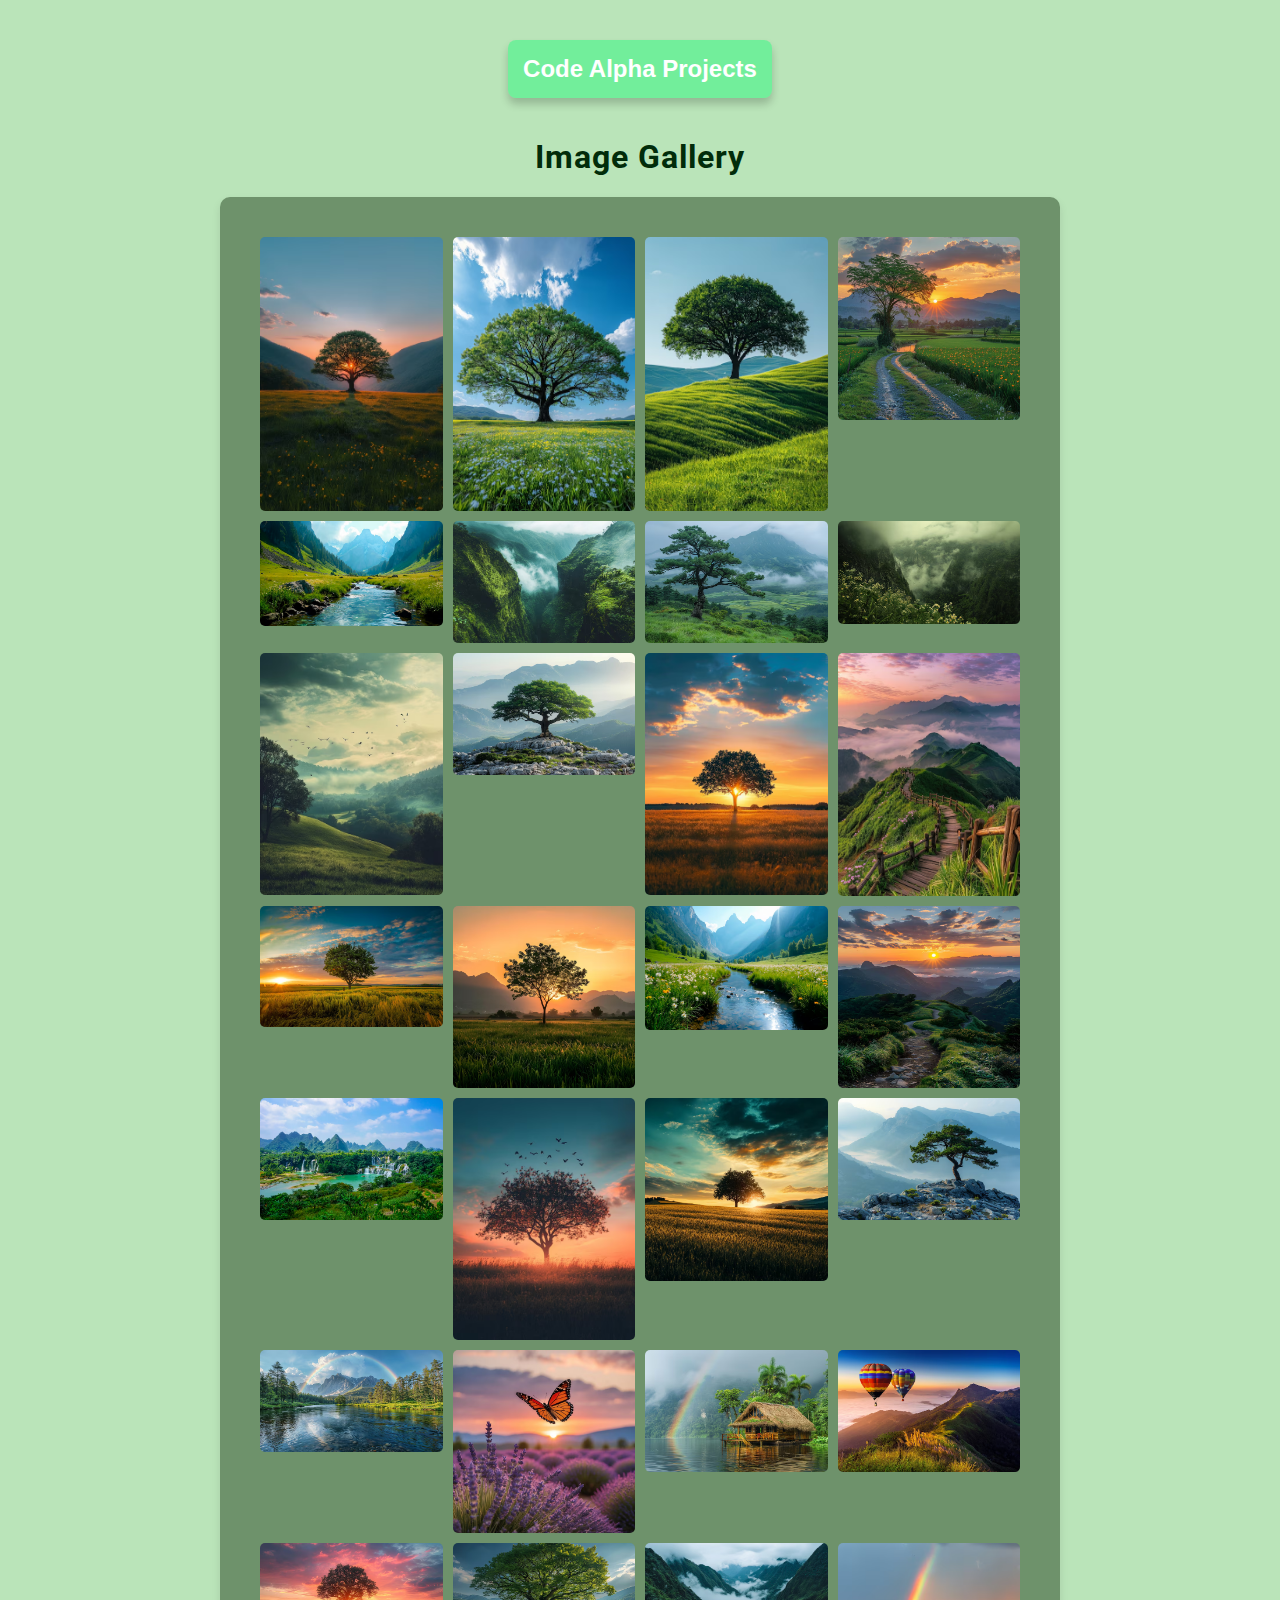
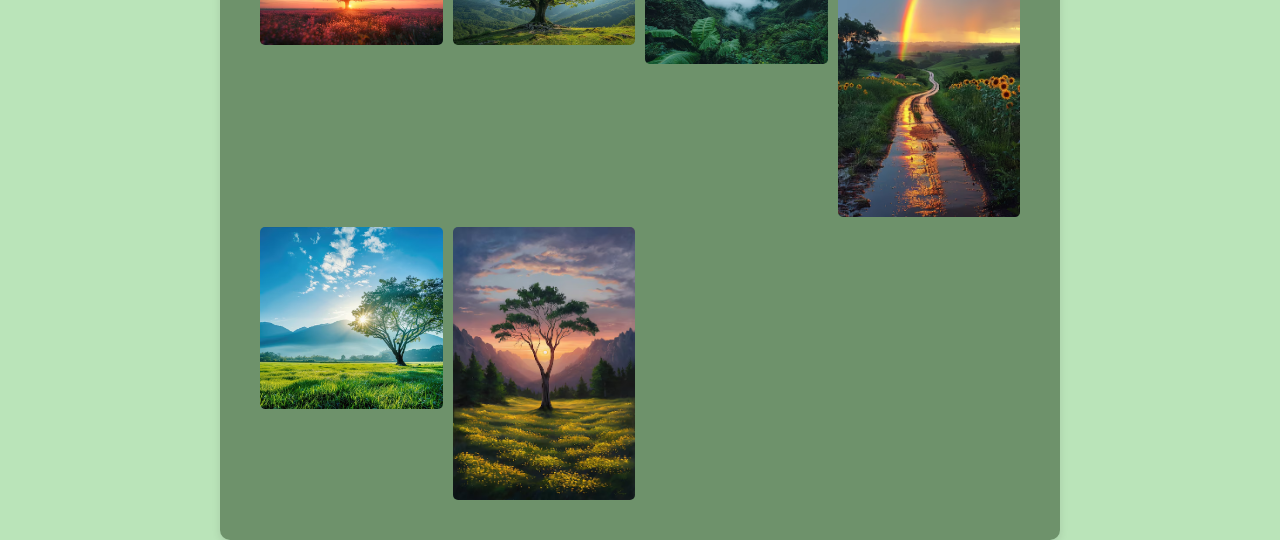
<file: codeAlphaProject1_image_gallery/index.html>
<!DOCTYPE html>
<html lang="en">
<head>
    <meta charset="UTF-8">
    <meta name="viewport" content="width=device-width, initial-scale=1.0">
    <title>Image Gallery</title>
    <link rel="stylesheet" href="style.css">
    <link rel="stylesheet" href="https://fonts.googleapis.com/css2?family=Roboto:wght@700&display=swap">

</head>
<body>
    <div class="title-bar-container">
    <h2>Code Alpha Projects</h2>
    </div>
    <h1>Image Gallery</h1>
    <div class="container">
     <div class="gallery">
        <img src="images/image1.jpg" alt="Image 1" onclick="openLightbox(); currentSlide(1)">
        <img src="images/image2.jpg" alt="Image 2" onclick="openLightbox(); currentSlide(2)">
        <img src="images/image3.jpg" alt="Image 3" onclick="openLightbox(); currentSlide(3)">
        <img src="images/image4.jpg" alt="Image 4" onclick="openLightbox(); currentSlide(4)">
        <img src="images/image5.jpg" alt="Image 5" onclick="openLightbox(); currentSlide(5)">
        <img src="images/image6.jpg" alt="Image 6" onclick="openLightbox(); currentSlide(6)">
        <img src="images/image7.jpg" alt="Image 7" onclick="openLightbox(); currentSlide(7)">
        <img src="images/image8.jpg" alt="Image 8" onclick="openLightbox(); currentSlide(8)">
        <img src="images/image9.jpg" alt="Image 9" onclick="openLightbox(); currentSlide(9)">
        <img src="images/image10.jpg" alt="Image 10" onclick="openLightbox(); currentSlide(10)">
        <img src="images/image11.jpg" alt="Image 11" onclick="openLightbox(); currentSlide(11)">
        <img src="images/image12.jpg" alt="Image 12" onclick="openLightbox(); currentSlide(12)">
        <img src="images/13.jpg" alt="Image 13" onclick="openLightbox(); currentSlide(13)">
        <img src="images/14.jpg" alt="Image 14" onclick="openLightbox(); currentSlide(14)">
        <img src="images/15.jpg" alt="Image 15" onclick="openLightbox(); currentSlide(15)">
        <img src="images/16.jpg" alt="Image 16" onclick="openLightbox(); currentSlide(16)">
        <img src="images/17.jpg" alt="Image 17" onclick="openLightbox(); currentSlide(17)">
        <img src="images/18.jpg" alt="Image 18" onclick="openLightbox(); currentSlide(18)">
        <img src="images/19.jpg" alt="Image 19" onclick="openLightbox(); currentSlide(19)">
        <img src="images/20.jpg" alt="Image 20" onclick="openLightbox(); currentSlide(20)">
        <img src="images/21.jpg" alt="Image 21" onclick="openLightbox(); currentSlide(21)">
        <img src="images/22.jpg" alt="Image 22" onclick="openLightbox(); currentSlide(22)">
        <img src="images/23.jpg" alt="Image 23" onclick="openLightbox(); currentSlide(23)">
        <img src="images/24.jpg" alt="Image 24" onclick="openLightbox(); currentSlide(24)">
        <img src="images/25.jpg" alt="Image 25" onclick="openLightbox(); currentSlide(25)">
        <img src="images/26.jpg" alt="Image 26" onclick="openLightbox(); currentSlide(26)">
        <img src="images/27.jpg" alt="Image 27" onclick="openLightbox(); currentSlide(27)">
        <img src="images/28.jpg" alt="Image 28" onclick="openLightbox(); currentSlide(28)">
        <img src="images/29.jpg" alt="Image 29" onclick="openLightbox(); currentSlide(29)">
        <img src="images/30.jpg" alt="Image 30" onclick="openLightbox(); currentSlide(30)">
     </div>
    </div>
    <!-- Lightbox -->
    <div id="lightbox" class="lightbox">
        <span class="close" onclick="closeLightbox()">&times;</span>
        <div class="lightbox-content">
            <img class="lightbox-slide" src="images/image1.jpg" alt="Image 1">
            <img class="lightbox-slide" src="images/image2.jpg" alt="Image 2">
            <img class="lightbox-slide" src="images/image3.jpg" alt="Image 3">
            <img class="lightbox-slide" src="images/image4.jpg" alt="Image 4">
            <img class="lightbox-slide" src="images/image5.jpg" alt="Image 5">
            <img class="lightbox-slide" src="images/image6.jpg" alt="Image 6">
            <img class="lightbox-slide" src="images/image7.jpg" alt="Image 7">
            <img class="lightbox-slide" src="images/image8.jpg" alt="Image 8">
            <img class="lightbox-slide" src="images/image9.jpg" alt="Image 9">
            <img class="lightbox-slide" src="images/image10.jpg" alt="Image 10">
            <img class="lightbox-slide" src="images/image11.jpg" alt="Image 11">
            <img class="lightbox-slide" src="images/image12.jpg" alt="Image 12">
            <img class="lightbox-slide" src="images/13.jpg" alt="Image 13">
            <img class="lightbox-slide" src="images/14.jpg" alt="Image 14">
            <img class="lightbox-slide" src="images/15.jpg" alt="Image 15">
            <img class="lightbox-slide" src="images/16.jpg" alt="Image 16">
            <img class="lightbox-slide" src="images/17.jpg" alt="Image 17">
            <img class="lightbox-slide" src="images/18.jpg" alt="Image 18">
            <img class="lightbox-slide" src="images/19.jpg" alt="Image 19">
            <img class="lightbox-slide" src="images/20.jpg" alt="Image 20">
            <img class="lightbox-slide" src="images/21.jpg" alt="Image 21">
            <img class="lightbox-slide" src="images/22.jpg" alt="Image 22">
            <img class="lightbox-slide" src="images/23.jpg" alt="Image 23">
            <img class="lightbox-slide" src="images/24.jpg" alt="Image 24">
            <img class="lightbox-slide" src="images/25.jpg" alt="Image 25">
            <img class="lightbox-slide" src="images/26.jpg" alt="Image 26">
            <img class="lightbox-slide" src="images/27.jpg" alt="Image 27">
            <img class="lightbox-slide" src="images/28.jpg" alt="Image 28">
            <img class="lightbox-slide" src="images/29.jpg" alt="Image 29">
            <img class="lightbox-slide" src="images/30.jpg" alt="Image 30">

            <a class="prev" onclick="changeSlide(-1)">&#10094;</a>
            <a class="next" onclick="changeSlide(1)">&#10095;</a>
        </div>
    </div>

    <script src="script.js"></script>
</body>
</html>
</file>
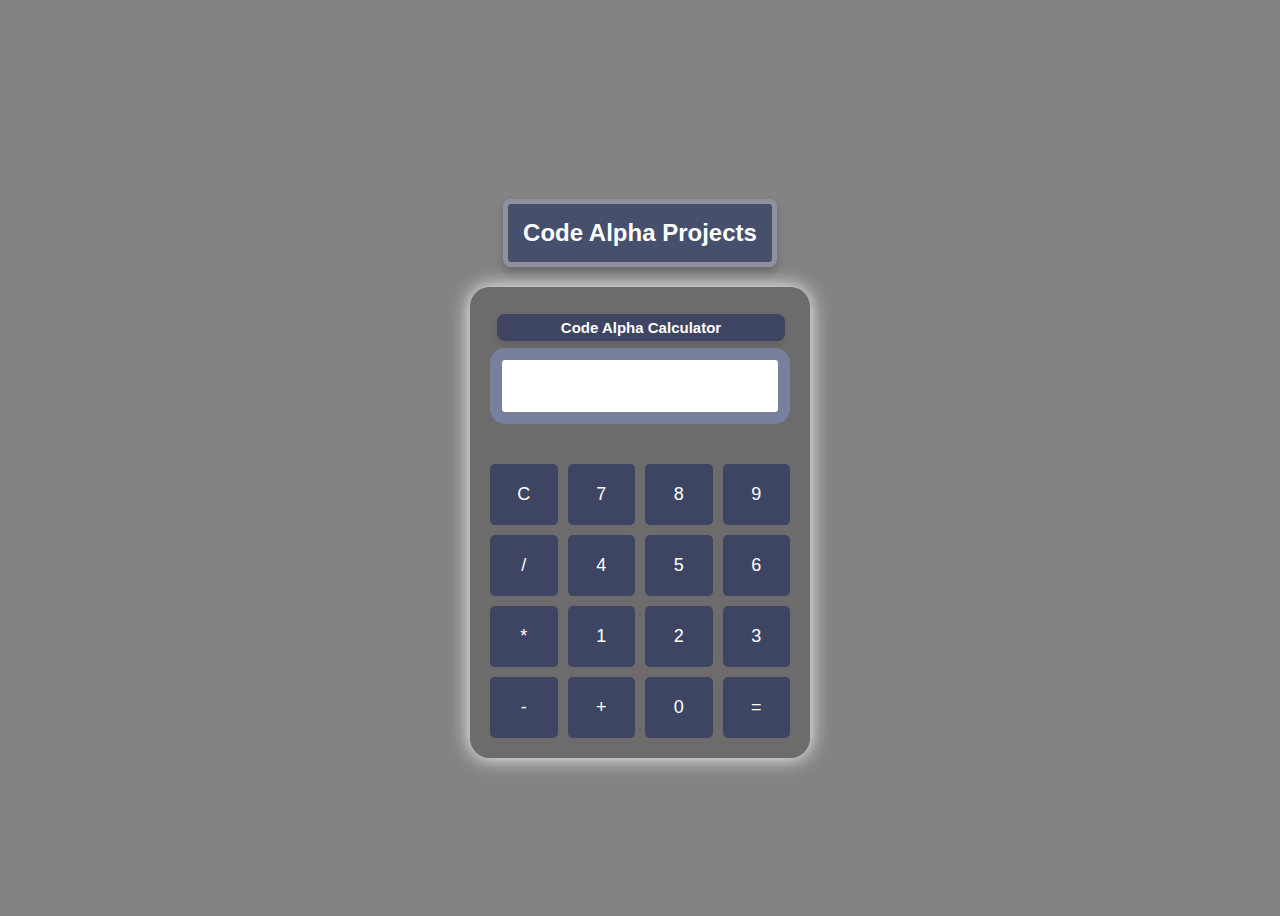
<file: codeAlphaProject2_Calculator/index.html>
<!DOCTYPE html>
<html lang="en">
<head>
    <meta charset="UTF-8">
    <meta name="viewport" content="width=device-width, initial-scale=1.0">
    <link rel="stylesheet" href="styles.css">
    <title>Simple Calculator</title>
</head>
<body>
    <div class="title-bar-container">
        <h2>Code Alpha Projects</h2>
    </div>
    <div class="calculator">
        <div class="title-container">
            <h3>Code Alpha Calculator</h3>
        </div>
        <input type="text" id="display" disabled>
        <div class="buttons">
            <button onclick="clearDisplay()">C</button>
            <button onclick="appendToDisplay('7')">7</button>
            <button onclick="appendToDisplay('8')">8</button>
            <button onclick="appendToDisplay('9')">9</button>
            <button onclick="appendToDisplay('/')">/</button>
            <button onclick="appendToDisplay('4')">4</button>
            <button onclick="appendToDisplay('5')">5</button>
            <button onclick="appendToDisplay('6')">6</button>
            <button onclick="appendToDisplay('*')">*</button>
            <button onclick="appendToDisplay('1')">1</button>
            <button onclick="appendToDisplay('2')">2</button>
            <button onclick="appendToDisplay('3')">3</button>
            <button onclick="appendToDisplay('-')">-</button>
            <button onclick="appendToDisplay('+')">+</button>
            <button onclick="appendToDisplay('0')">0</button>
            <button onclick="calculateResult()">=</button>
        </div>
    </div>
    <script src="script.js"></script>
</body>
</html>
</file>
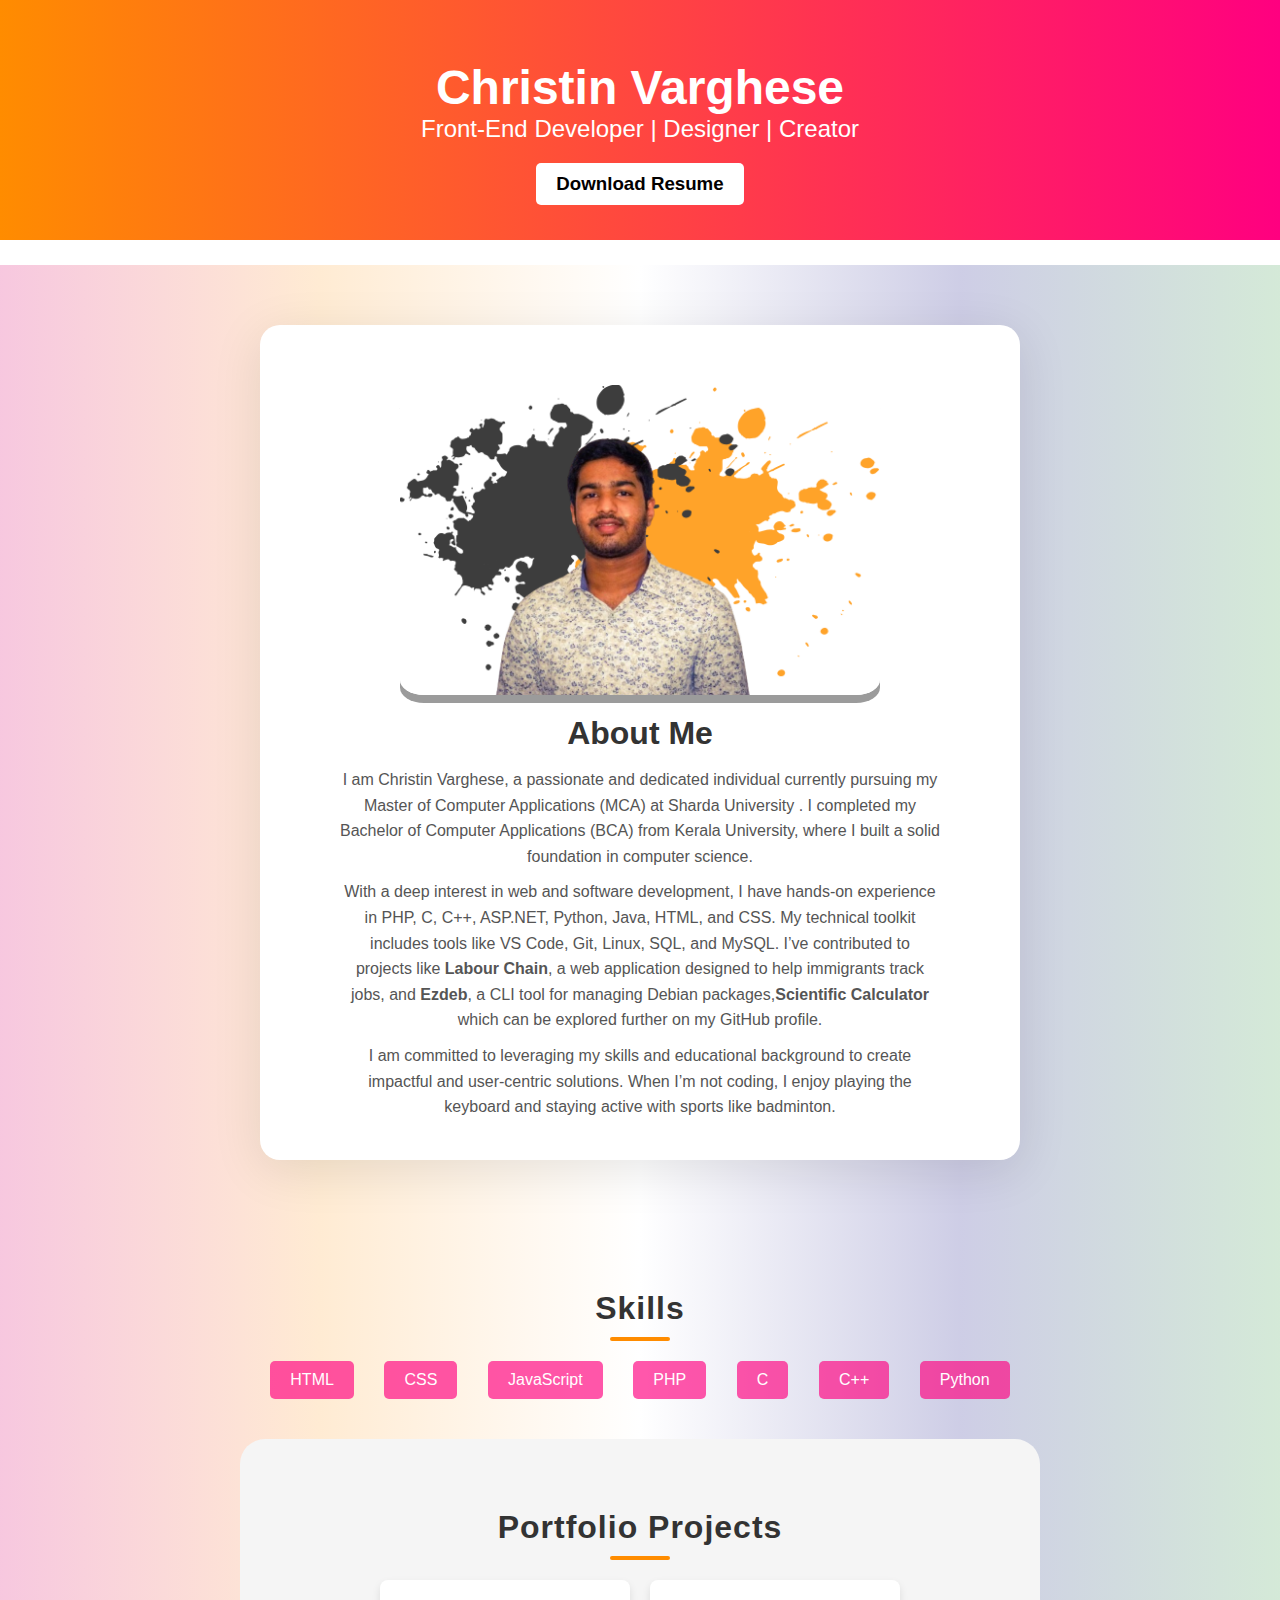
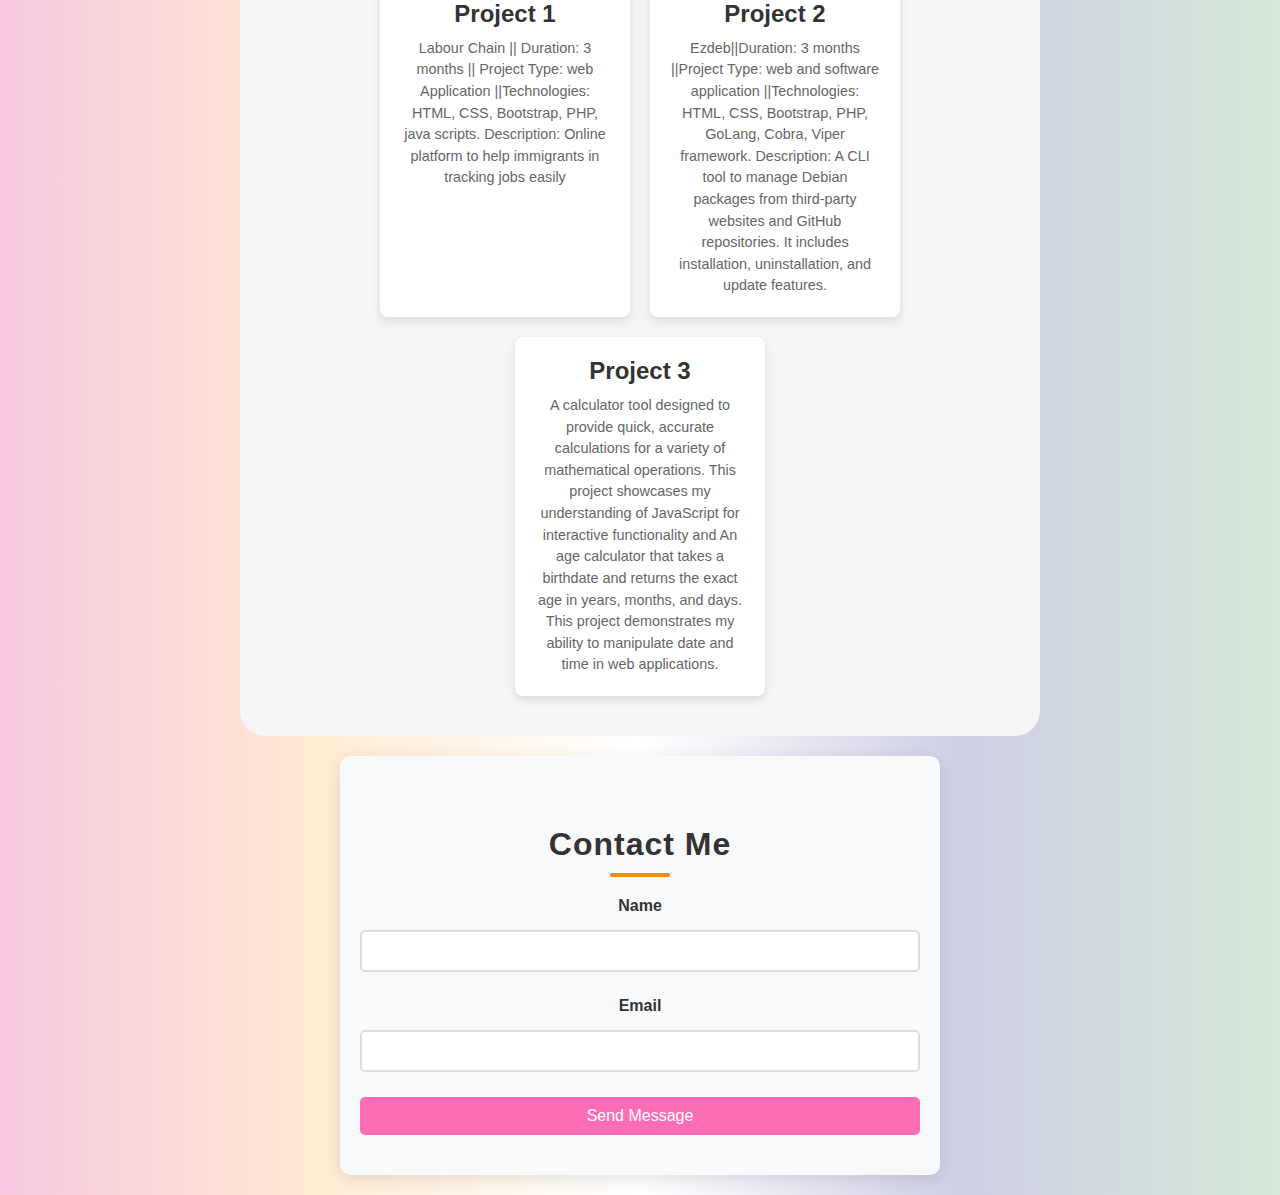
<file: codeAlphaProject3_MyPortfolio/index.html>
<!DOCTYPE html>
<html lang="en">
<head>
    <meta charset="UTF-8">
    <meta name="viewport" content="width=device-width, initial-scale=1.0">
    <title>Interactive Portfolio</title>
    <link rel="stylesheet" href="style.css">
</head>
<body>
    <!-- Header Section -->
    <header>
        <div class="header-container">
            <h1 class="title">Christin Varghese</h1>
            <p class="subtitle">Front-End Developer | Designer | Creator</p>
            <a href="CHRISTIN ORGINAL UPDATED.pdf" download="Your_Name_Resume" class="download-btn"><h3>Download Resume</h3></a>
        </div>
    </header>

    <!-- About Section -->
    <section id="about" class="section">
        <div class="about-container">
            <div class="photo">
                <img src="cris1.png" alt="Your Photo">
            </div>
            <div class="about-text">
                <h2>About Me</h2>
                <p>I am Christin Varghese, a passionate and dedicated individual currently pursuing my Master of Computer Applications (MCA) at Sharda University . I completed my Bachelor of Computer Applications (BCA) from Kerala University, where I built a solid foundation in computer science.</p>
                <p>With a deep interest in web and software development, I have hands-on experience in PHP, C, C++, ASP.NET, Python, Java, HTML, and CSS. My technical toolkit includes tools like VS Code, Git, Linux, SQL, and MySQL. I’ve contributed to projects like <strong>Labour Chain</strong>, a web application designed to help immigrants track jobs, and <strong>Ezdeb</strong>, a CLI tool for managing Debian packages,<strong>Scientific Calculator</strong> which can be explored further on my GitHub profile.</p>
                <p>I am committed to leveraging my skills and educational background to create impactful and user-centric solutions. When I’m not coding, I enjoy playing the keyboard and staying active with sports like badminton.</p>
            </div>
        </div>
    </section>
    
    

    <!-- Skills Section -->
    <section id="skills" class="section">
        <h2 class="skills-heading">Skills</h2>

        <div class="skills-list">
            <div class="skill">HTML</div>
            <div class="skill">CSS</div>
            <div class="skill">JavaScript</div>
            <div class="skill">PHP</div>
            <div class="skill">C</div>
            <div class="skill">C++</div>        
            <div class="skill">Python</div>
    </section>

    <!-- Portfolio Section -->
    <section id="portfolio" class="section">
        <h2 class="skills-heading">Portfolio Projects</h2>
        <div class="portfolio-gallery">
            <!-- Portfolio item with animations and explanations -->
            <div class="portfolio-item">
                <h4>Project 1</h4>
                <p class="portfolio-description">
                    Labour Chain || Duration: 3 months || Project Type: web Application ||Technologies: HTML, CSS, 
Bootstrap, PHP, java scripts. Description: Online platform to help immigrants in tracking jobs easily
                </p>
            </div>
            
            <div class="portfolio-item">
                <h4>Project 2</h4>
                <p class="portfolio-description">
                     Ezdeb||Duration: 3 months ||Project Type: web and software application ||Technologies: HTML, 
CSS, Bootstrap, PHP, GoLang, Cobra, Viper framework. 
Description: A CLI tool to manage Debian packages from third-party websites and GitHub repositories. It includes 
installation, uninstallation, and update features. 
                </p>
            </div>
            
            <div class="portfolio-item">
                <h4>Project 3</h4>
                <p class="portfolio-description">
                    A calculator tool designed to provide quick, accurate calculations for a variety of mathematical operations. This project showcases my understanding of JavaScript for interactive functionality and 
                    An age calculator that takes a birthdate and returns the exact age in years, months, and days. This project demonstrates my ability to manipulate date and time in web applications.
                </p>
            </div>
        </div>
    </section>
    

    <!-- Contact Section -->
    <section id="contact" class="section">
        <h2 class="skills-heading">Contact Me</h2>
        <form>
            <label for="name">Name</label>
            <input type="text" id="name" name="name" required>
            <label for="email">Email</label>
            <input type="email" id="email" name="email" required>
            <button type="submit">Send Message</button>
        </form>
    </section>

    <script src="script.js"></script>
</body>
</html>
</file>
<file: codeAlphaProject1_image_gallery/style.css>
/* General Styles */
body {
    font-family: Arial, sans-serif;
    display: flex;
    flex-direction: column;
    align-items: center;
    margin: 0;
    padding: 0;
    background-color: #7ecc7b88;
}

h1 {
    font-family: 'Roboto', Arial, sans-serif; 
    font-weight: 700;
    font-size: 32px; 
    color: #012c0a; 
    margin-top: 20px;
    text-align: center;
    letter-spacing: 1px; 
}

/* Gallery Styles */
.gallery {
    display: grid;
    grid-template-columns: repeat(auto-fill, minmax(150px, 1fr));
    gap: 25px;
    padding: 20px;
    max-width: 800px;
}

.gallery img {
    width: 100%;
    height: auto;
    cursor: pointer;
    border-radius: 5px;
    transition: transform 0.3s ease;
}

.gallery img:hover {
    transform: scale(1.05);
}

/* Lightbox Styles */
.lightbox {
    display: none;
    position: fixed;
    top: 0;
    left: 0;
    width: 100%;
    height: 100%;
    background-color: rgba(0, 0, 0, 0.8);
    justify-content: center;
    align-items: center;
}

.lightbox-content {
    position: relative;
    max-width: 80%;
}

.lightbox-slide {
    display: none;
    width: 100%;
}

.close {
    position: absolute;
    top: 20px;
    right: 20px;
    color: white;
    font-size: 24px;
    cursor: pointer;
}

.prev, .next {
    cursor: pointer;
    position: absolute;
    top: 50%;
    width: auto;
    padding: 16px;
    color: white;
    font-weight: bold;
    font-size: 24px;
    transition: 0.3s;
    user-select: none;
}

.prev:hover, .next:hover {
    background-color: rgba(0, 0, 0, 0.8);
}

.prev {
    left: 0;
}

.next {
    right: 0;
}
/* Center container */
.container {
    width: 90%;
    max-width: 800px;
    margin: 0 auto;
    padding: 20px;
    text-align: center;
    background-color: #0a24046e; /* Light gray background color */
    border-radius: 10px; /* Optional: rounded corners */
    box-shadow: 0 4px 8px rgba(0, 0, 0, 0.1); /* Optional: subtle shadow for depth */
}

/* Styling the gallery */
.gallery {
    display: grid;
    grid-template-columns: repeat(auto-fill, minmax(150px, 1fr));
    gap: 10px;
}

/* Image styling */
.gallery img {
    width: 100%;
    height: auto;
    border-radius: 5px;
    transition: transform 0.3s, box-shadow 0.3s;
    cursor: pointer;
}


.gallery img:hover {
    transform: scale(1.05);
    box-shadow: 0 4px 8px rgba(0, 0, 0, 0.3);
}

h2 {
    font-family: Arial, sans-serif;
    font-size: 24px;
    font-weight: bold;
    color: #ffffff;
    background-color: #00ff6a62; 
    padding: 15px;
    margin: 0;
    text-align: center;
    border-radius: 8px;
    box-shadow: 0 6px 8px rgba(0, 0, 0, 0.2); 
}

/*  Container for extra padding around h2 */
.title-bar-container {
    margin-top: 40px;
    margin-bottom: 20px;
    text-align: center;
}
</file>
<file: codeAlphaProject2_Calculator/styles.css>
body {
    display: flex;
    flex-direction: column;
    justify-content: center;
    align-items: center;
    height: 100vh;
    background-color: #3a38389f;
    font-family: Arial, sans-serif;
}

.title-bar-container {
    margin-top: 40px;
    margin-bottom: 20px;
}

h2 {
    font-family: Arial, sans-serif;
    font-size: 24px;
    font-weight: bold;
    color: #ffffff;
    background-color: #1e2d5c9a; 
    padding: 15px;
    margin: 0;
    text-align: center;
    border: 5px solid #bfbfc09a;
    border-radius: 8px;
    box-shadow: 0 6px 8px rgba(0, 0, 0, 0.2); 
}

.calculator {
    background: #5e5b5b9c;
    border-radius: 20px;
    box-shadow: 0 0 20px rgb(255, 255, 255);
    padding: 20px;
    width: 300px;
}

#display {
    width: 88%;
    height: 50px;
    margin-bottom: 40px;
    background: #ffffff;
    text-align: right;
    font-size: 24px;
    border: 12px solid #1e2d5c9a;
    border-radius: 15px;
    padding-right: 10px;
}

.buttons {
    display: grid;
    grid-template-columns: repeat(4, 1fr);
    gap: 10px;
}

button {
    padding: 20px;
    font-size: 18px;
    border: none;
    border-radius: 5px;
    background-color: #1e2d5c9a;
    color: white;
    cursor: pointer;
}

button:hover {
    background-color: #434074;
}
.title-container {
    margin: 7px; /* Remove all margins */
    width: 96%; /* Set the width to 100% of the parent element */
    text-align: center; /* Center the title */
}

.title-container h3 {
    font-family: Arial, sans-serif; /* Font family */
    font-size: 15px; /* Font size */
    color: #ffffff; /* Dark color for contrast */
    background-color: #1e2d5c9a; /* Background color with transparency */
    padding: 5px; /* Padding around the text */
    margin: 0; /* Remove default margin */
    border-radius: 8px; /* Rounded corners */
    box-shadow: 0 4px 6px rgba(0, 0, 0, 0.1); /* Subtle shadow for depth */
}
</file>
<file: codeAlphaProject3_MyPortfolio/style.css>
/* Reset */
* {
    margin: 0;
    padding: 0;
    box-sizing: border-box;
}

/* Body Styling */
body {
    font-family: Arial, sans-serif;
    background: linear-gradient(to right, #db0b733a, #ff8c002c, #ffffff,#09078133,#07811b2c);
    color: #333;
}

/* Header */
header {
    position: relative;
    text-align: center;
    padding: 60px;
    background: linear-gradient(to right, #ff8c00, #ff0080);
    color: #fff;
}

header::before {
    content: "";
    position: absolute;
    bottom: 0;
    left: 0;
    width: 100%;
    height: 25px; /* Thickness of the bottom border */
    background-color: #ffffff; /* Gradient colors */
    border-radius: 0px; /* Optional: rounded bottom border */
}

.title {
    font-size: 3rem;
    animation: fadeIn 2s ease-in;
}
.subtitle {
    font-size: 1.5rem;
    font-weight: 300;
    animation: fadeIn 3s ease-in;
}
.download-btn {
    display: inline-block;
    padding: 10px 20px;
    background-color: #ffffff;
    color: #020000;
    text-decoration: none;
    margin-top: 20px;
    border-radius: 5px;
    transition: background 0.3s;
}
.download-btn:hover {
    background-color: #ff8c00;
}

/* About Section */
.section {
    padding: 40px 20px;
    max-width: 800px;
    margin: auto;
}
.photo {
    display: flex;
    justify-content: center;
    margin: 20px 0;
}

.photo img {
    width: 500px; /* Increase the width to make it larger */
    height: 330px; /* Set height for a perfect circle */
    border-radius: 10%;
    transition: transform 0.5s ease;
}

.photo img:hover {
    transform: scale(1.2); /* Increase scale for a larger hover effect */
}
/* aded */
/* About Section Container */
.about-container {
    display: flex;
    flex-direction: column;
    align-items: center;
    padding: 40px;
    background-color: #ffffff;
    border-radius: 20px;
    box-shadow: 0 10px 50px rgba(0, 0, 0, 0.1);
    max-width: 800px;
    margin: 20px auto;
    text-align: center;
}

/* Photo Styling */
.photo {
    margin-bottom: 20px;
}

.photo img {
    width: 480px;
    height: 310px;
    border-radius: 5%;
    transition: transform 0.5s ease;
    box-shadow: 0 8px 0px rgba(3, 3, 3, 0.397);
}

.photo img:hover {
    transform: scale(1.1);
}

/* About Text */
.about-text {
    max-width: 600px;
}

.about-text h2 {
    font-size: 2rem;
    color: #333;
    margin-bottom: 15px;
}

.about-text p {
    font-size: 1rem;
    line-height: 1.6;
    color: #555;
    margin-bottom: 10px;
}

.about-text p:last-child {
    margin-bottom: 0;
}


/* Skills Section */
.skills-list {
    display: flex;
    justify-content: space-around;
    gap: 10px;
}
.skill {
    padding: 10px 20px;
    background-color: #ff0080a8;
    color: white;
    border-radius: 5px;
    transition: transform 0.3s;
}
.skills-heading {
    text-align: center; /* Center the text */
    font-size: 2.5rem; /* Increase font size for prominence */
    color: #333; /* Dark color for contrast */
    margin: 30px 0; /* Space above and below the heading */
    font-family: 'Arial', sans-serif; /* Change font family (optional) */
    letter-spacing: 1px; /* Spacing between letters */
    position: relative; /* Position for underline effect */
}

/* Optional Underline Effect */
.skills-heading::after {
    content: ""; /* Empty content for the pseudo-element */
    display: block; /* Make it a block-level element */
    width: 60px; /* Width of the underline */
    height: 4px; /* Thickness of the underline */
    background: #ff8c00; /* Color of the underline */
    margin: 10px auto; /* Center the underline */
    border-radius: 5px; /* Rounded edges */
}

.skill:hover {
    transform: translateY(-5px);
}

/* Portfolio Section */
.portfolio-gallery {
    display: grid;
    grid-template-columns: repeat(3, 1fr);
    gap: 10px;
}
.portfolio-item {
    background: #08035271;
    color: #fff;
    padding: 20px;
    border-radius: 5px;
    text-align: center;
    transition: transform 0.3s;
}
.portfolio-item:hover {
    transform: scale(1.05);
}

/* Contact Section */
form {
    display: flex;
    flex-direction: column;
    gap: 10px;
}
button {
    padding: 10px;
    background: #ff008071;
    color: #fff;
    border: none;
    cursor: pointer;
    transition: background 0.3s;
}
button:hover {
    background: #ff8c00;
}

/* Animations */
@keyframes fadeIn {
    from { opacity: 0; }
    to { opacity: 1; }
}
/* Contact Section Styling */
#contact {
    background-color: #f8f9fa; /* Light background color */
    padding: 40px 20px; /* Top/bottom padding and side padding */
    border-radius: 10px; /* Rounded corners */
    box-shadow: 0 4px 15px rgba(0, 0, 0, 0.1); /* Subtle shadow effect */
    max-width: 600px; /* Maximum width of the form */
    margin: 20px auto; /* Center the section */
    text-align: center; /* Center text */
}

/* Heading Styling */
#contact h2 {
    font-size: 2rem; /* Font size for the heading */
    color: #333; /* Dark color for contrast */
    margin-bottom: 20px; /* Space below the heading */
}

/* Form Label Styling */
form label {
    display: block; /* Stack labels vertically */
    margin-bottom: 5px; /* Space below each label */
    font-weight: bold; /* Bold text for labels */
}

/* Input Fields Styling */
form input[type="text"],
form input[type="email"] {
    width: 100%; /* Full width inputs */
    padding: 10px; /* Padding inside input fields */
    margin-bottom: 15px; /* Space below each input field */
    border: 2px solid #ddd; /* Light border */
    border-radius: 5px; /* Rounded corners */
    font-size: 1rem; /* Font size */
    transition: border-color 0.3s ease; /* Transition effect */
}

/* Input Focus Effect */
form input[type="text"]:focus,
form input[type="email"]:focus {
    border-color: #ff8c00; /* Change border color on focus */
    outline: none; /* Remove default outline */
}

/* Button Styling */
form button {
    background-color: #ff00808f; /* Button background color */
    color: white; /* Button text color */
    padding: 10px 20px; /* Padding inside the button */
    border: none; /* Remove default border */
    border-radius: 5px; /* Rounded corners */
    font-size: 1rem; /* Font size */
    cursor: pointer; /* Pointer cursor on hover */
    transition: background-color 0.3s ease; /* Transition effect */
}

/* Button Hover Effect */
form button:hover {
    background-color: #ff8c00; /* Change background color on hover */
}
#portfolio {
    padding: 40px;
    background-color: #f5f5f5;
    border-radius: 25px;
}

.skills-heading {
    font-size: 2em;
    text-align: center;
    color: #333;
    margin-bottom: 20px;
}

.portfolio-gallery {
    display: flex;
    flex-wrap: wrap;
    gap: 20px;
    justify-content: center;
}

.portfolio-item {
    background-color: #fff;
    border-radius: 8px;
    box-shadow: 0 4px 8px rgba(0, 0, 0, 0.1);
    padding: 20px;
    width: 250px;
    text-align: center;
    transition: all 0.3s ease;
}

.portfolio-item:hover {
    transform: scale(1.05);
    box-shadow: 0 6px 12px rgba(0, 0, 0, 0.15);
}

.portfolio-item h4 {
    font-size: 1.5em;
    color: #333;
    margin-bottom: 10px;
}

.portfolio-description {
    font-size: 0.9em;
    color: #666;
    line-height: 1.5;
    margin-top: 5px;
}
</file>
